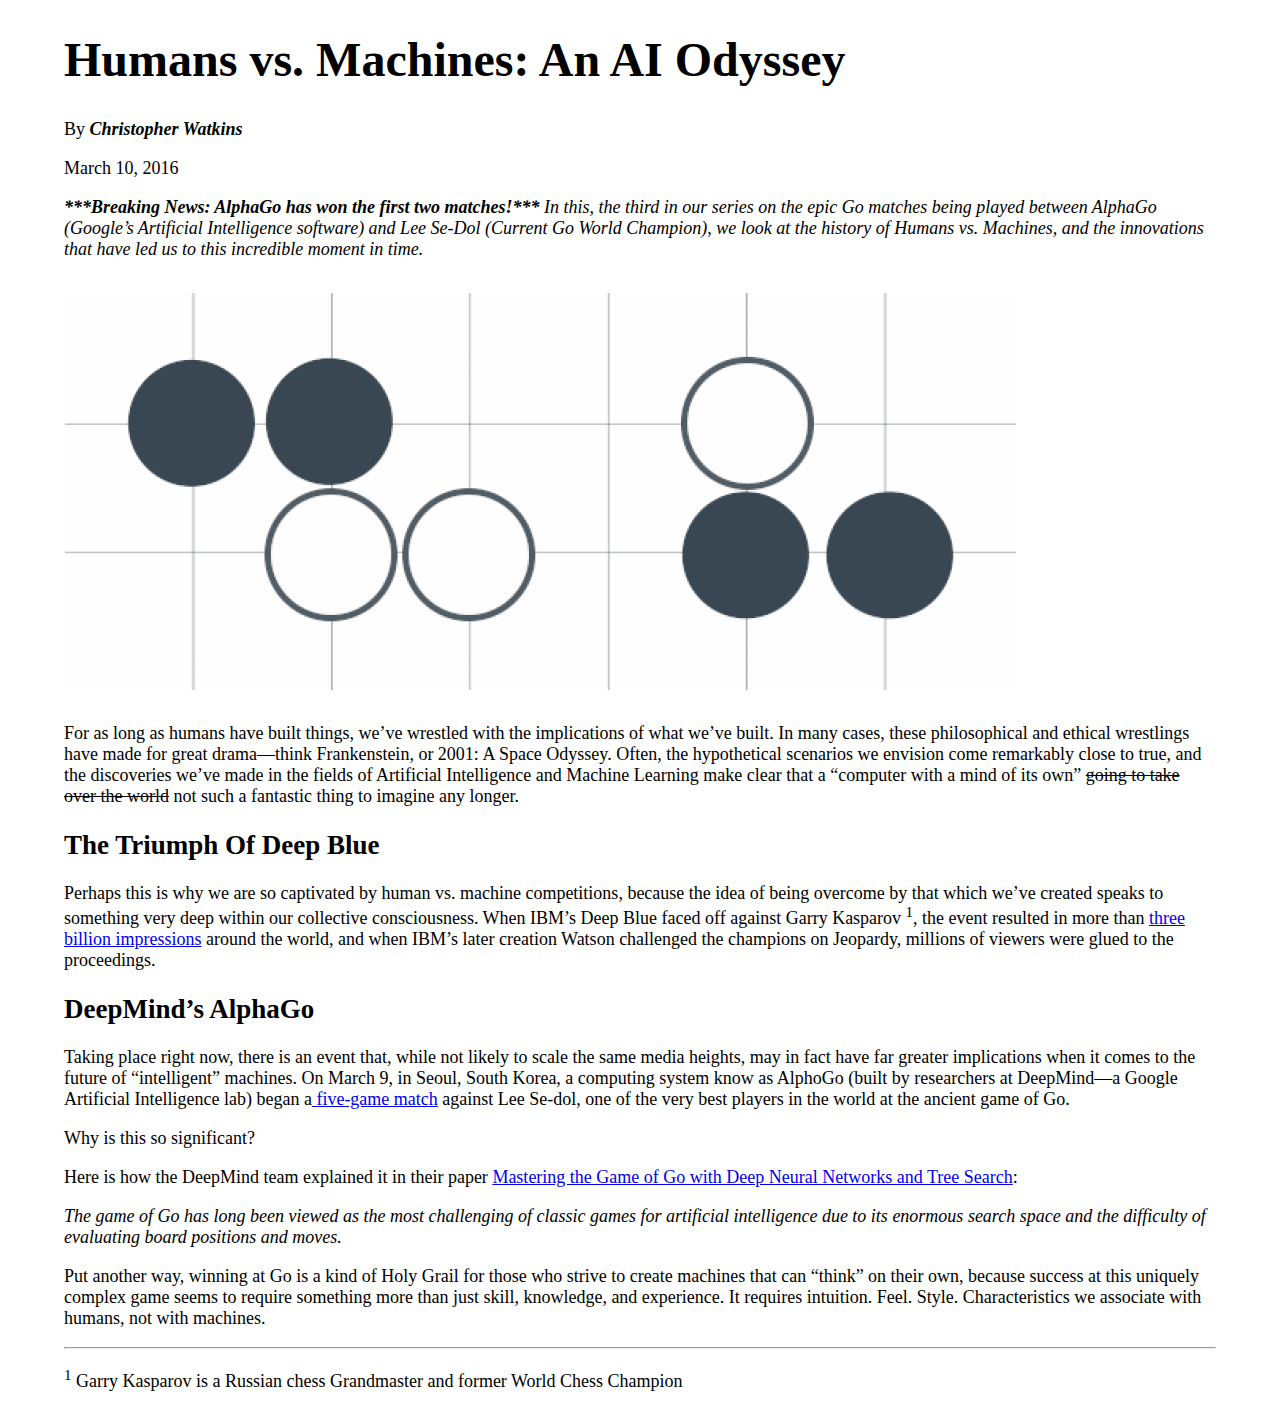
<file: mockup-to-article.html>
<!DOCTYPE html>
<html>
    <head>
         <title>HTML Practice</title>
         <link href="assets/css/styles.css" rel="stylesheet" />
    </head>
    <body>
        <div class="container">
            <h1>Humans vs. Machines: An AI Odyssey</h1>
            <p>By <strong><em>Christopher Watkins</em></strong></p>
            <p>March 10, 2016</p>

            <p><em><strong>***Breaking News: AlphaGo has won the first two matches!***</strong> In this, the third in our series on the epic Go matches being played
                between AlphaGo (Google’s Artificial Intelligence software) and Lee Se-Dol (Current Go World Champion), we look at the history of
                Humans vs. Machines, and the innovations that have led us to this incredible moment in time.</em></p>

            <img src="assets/images/boxes.png" alt="boxes" />

            <p>For as long as humans have built things, we’ve wrestled with the implications of what we’ve built. In many cases, these philosophical and
                ethical wrestlings have made for great drama—think Frankenstein, or 2001: A Space Odyssey. Often, the hypothetical scenarios we envision
                come remarkably close to true, and the discoveries we’ve made in the fields of Artificial Intelligence and Machine Learning make clear that a
                “computer with a mind of its own” <span class="textStrikethrough"> going to take over the world</span> not such a fantastic thing to imagine any longer.</p>

            <h2>The Triumph Of Deep Blue</h2>

            <p>Perhaps this is why we are so captivated by human vs. machine competitions, because the idea of being overcome by that which we’ve
                created speaks to something very deep within our collective consciousness. When IBM’s Deep Blue faced off against Garry Kasparov <sup>1</sup>, the
                event resulted in more than <a href="https://www.ibm.com/hi-en/about"> three billion impressions</a> around the world, and when IBM’s later creation Watson challenged the champions on
                Jeopardy, millions of viewers were glued to the proceedings.</p>

            <h2>DeepMind’s AlphaGo</h2>

            <p>Taking place right now, there is an event that, while not likely to scale the same media heights, may in fact have far greater implications
                when it comes to the future of “intelligent” machines. On March 9, in Seoul, South Korea, a computing system know as AlphoGo (built by
                researchers at DeepMind—a Google Artificial Intelligence lab) began a<a href="https://venturebeat.com/2016/02/04/youtube-will-livestream-googles-ai-playing-go-superstar-lee-sedol-in-march/"> five-game match</a> against Lee Se-dol, one of the very best players in
                the world at the ancient game of Go.</p>

            <p>Why is this so significant?</p>

            <p>Here is how the DeepMind team explained it in their paper <a href="http://airesearch.com/wp-content/uploads/2016/01/deepmind-mastering-go.pdf"> Mastering the Game of Go with Deep Neural Networks and Tree Search</a>:</p>

            <p><em>The game of Go has long been viewed as the most challenging of classic games for artificial intelligence due to its enormous search space
                and the difficulty of evaluating board positions and moves.</em></p>

            <p>Put another way, winning at Go is a kind of Holy Grail for those who strive to create machines that can “think” on their own, because
                success at this uniquely complex game seems to require something more than just skill, knowledge, and experience. It requires intuition.
                Feel. Style. Characteristics we associate with humans, not with machines.</p>

            <hr />

            <p><sup>1</sup> Garry Kasparov is a Russian chess Grandmaster and former World Chess Champion</p>
        </div>
        
    </body>

</html>
</file>
<file: assets/css/styles.css>
html {
    font-size: 18px;

}

body {
    margin: 0;
    

}

h1 {
    font-size: 48px;
    padding: 0;
}

h2 {
    font-size: 42;
}

.container {
    width: 90%;
    box-sizing: border-box;
    margin: 0 auto;

}

.textStrikethrough {
    text-decoration: line-through;
}

#clownfish {
    border: solid 1px rgb(156, 156, 156);
    box-shadow: 5px 10px #888888;
    padding: 1em;
    width: 350px;

}

#clownfish ul {
    list-style-type: none;
    padding: 0;
}

#clownfishText {
    border: solid 1px rgb(156, 156, 156);
    padding: 1em;
    width: 300px;
    margin-top: 1em;

}


.line {
    border: 2px solid gray;
    margin-top: 1em;
}

#header-image {
    width: 100%;
}

#featuredWorkH2 {
    color: #7d97ad;
    margin-top: 1em;
    margin-bottom: 0.5em;
    text-align: center;
}

#featureWork {
    color: #2d3c49;
    text-align: center;
}

.imgfeatured {
    width: 220px;
}

#featureWork a {
    text-decoration: none;
    color: #2d3c49;
}
</file>
